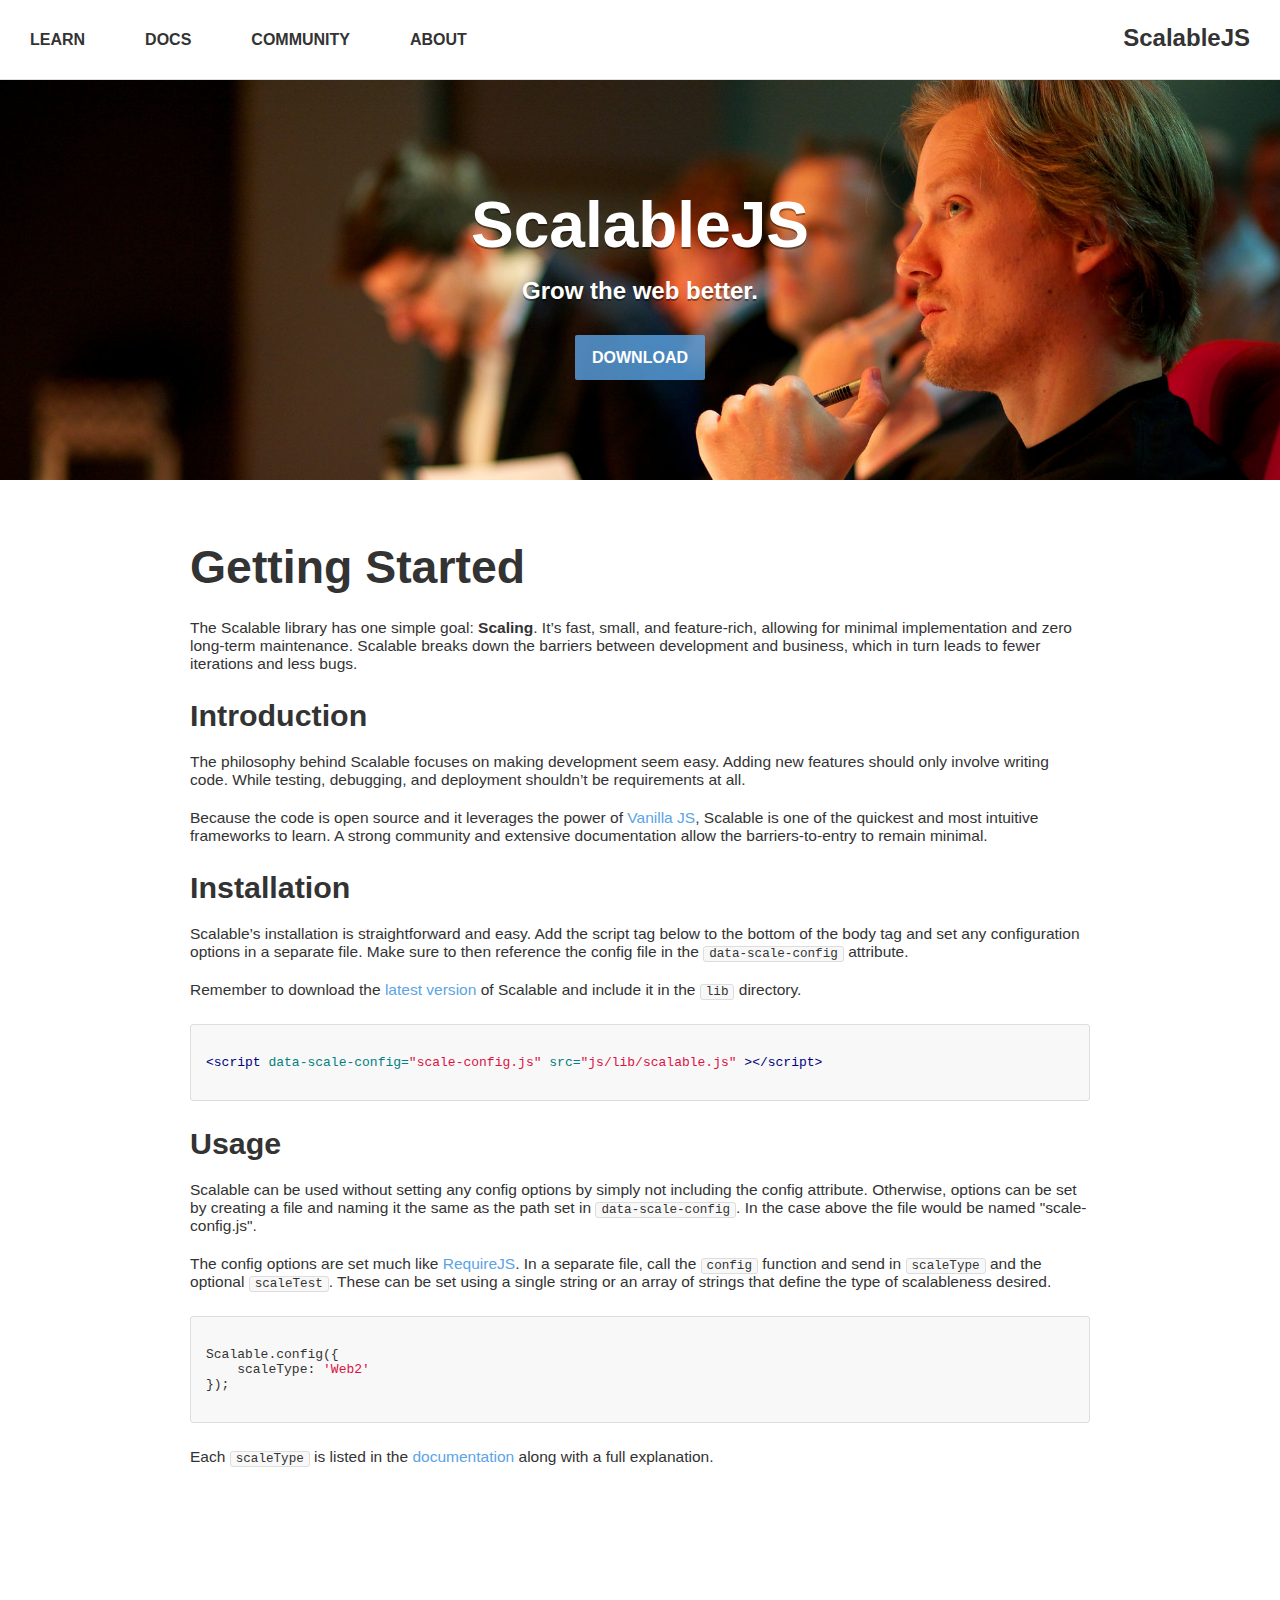
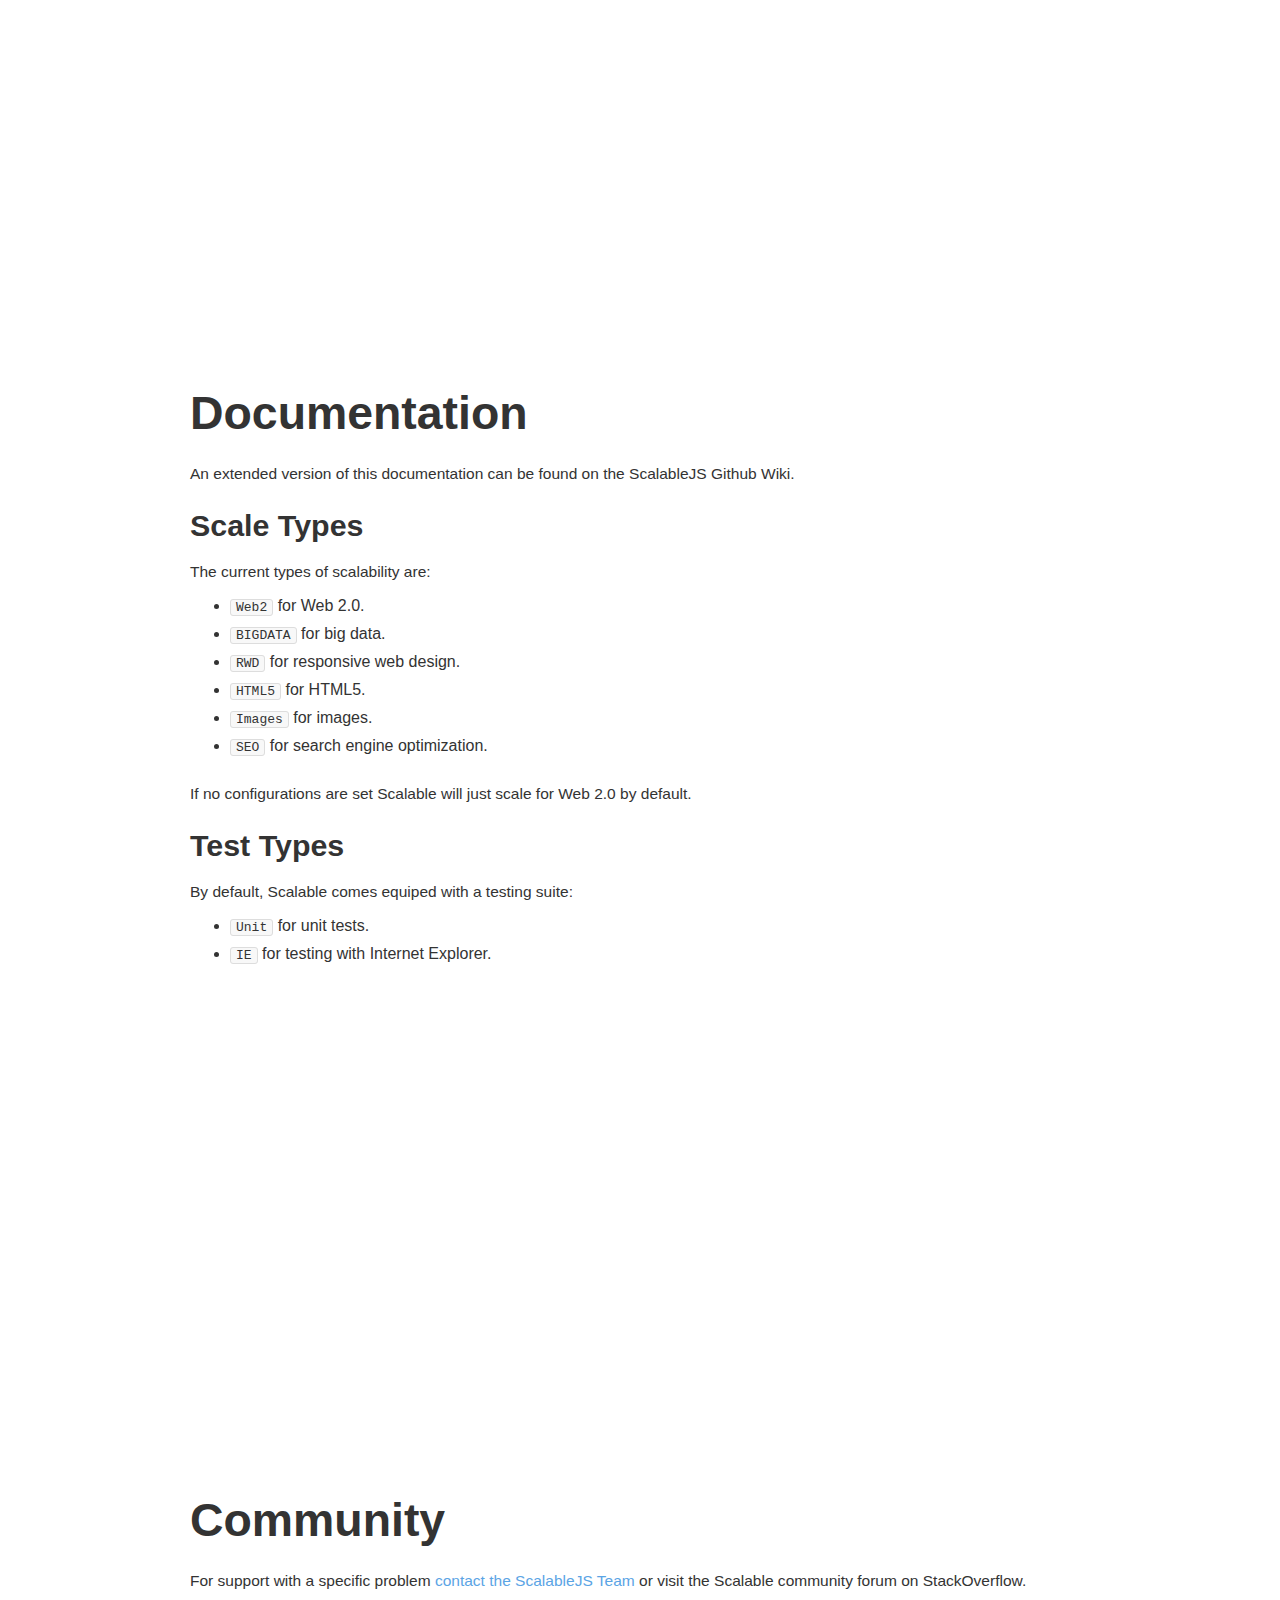
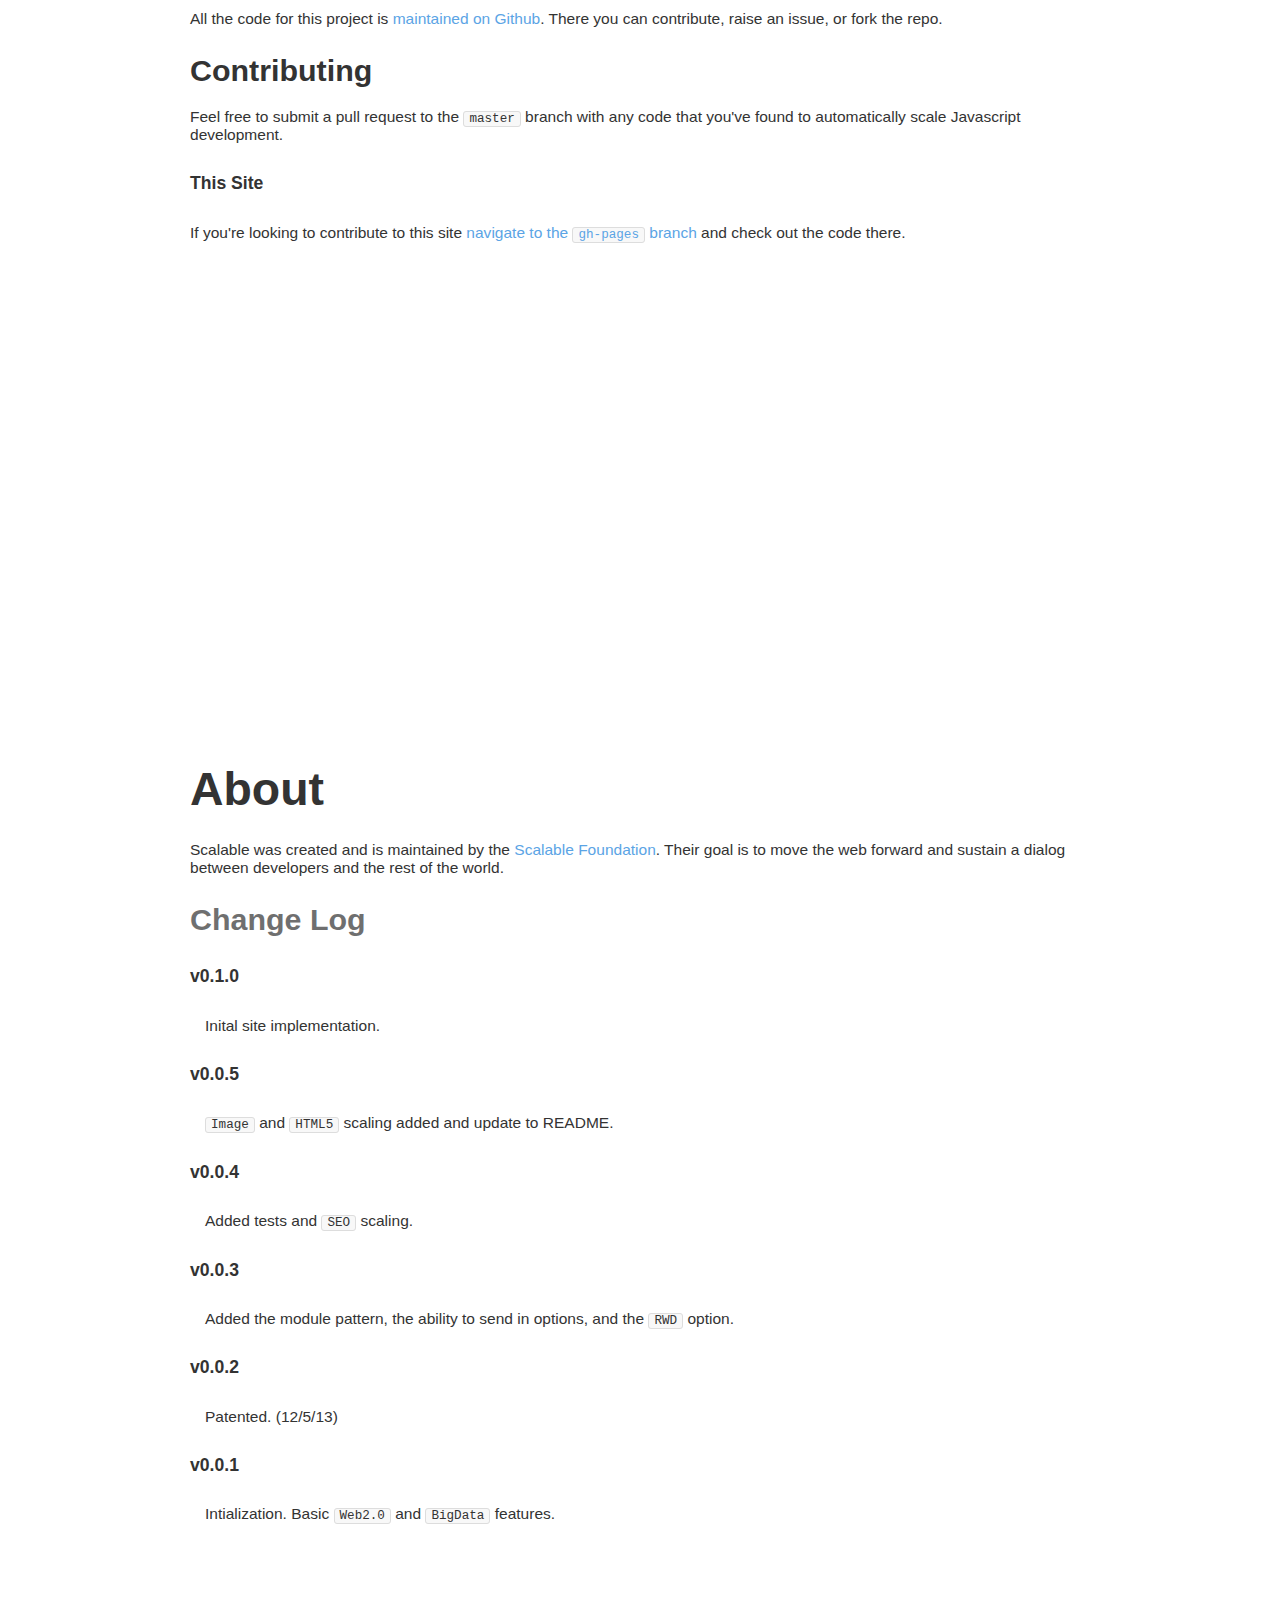
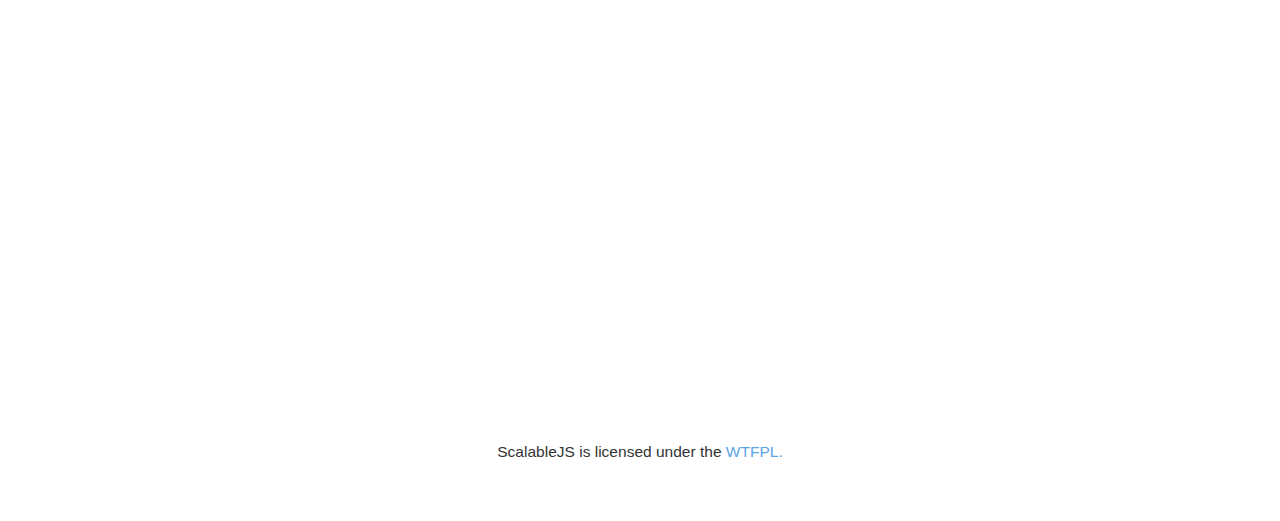
<file: index.html>
<!DOCTYPE HTML>
<html>
<head>
    <meta charset="UTF-8">
    <meta name="viewport" content="width=device-width, initial-scale=1, maximum-scale=1">
    <title>ScalableJS: Grow the web better.</title>
    <link rel="stylesheet" type="text/css" href="styles.css">
</head>
<body>

<div id="nav" class="container">
    <nav id="desktop-nav">
        <a class="nav-item" href="#learn">Learn</a>
        <a class="nav-item" href="http://github.com/likethemammal/scalablejs">Docs</a>
        <a class="nav-item" href="#community" class="active">Community</a>
        <a class="nav-item" href="#about">About</a>
    </nav>

    <input id="mobile-nav-open" class="mobile-nav-toggle" type="text" readonly>
    <input id="mobile-nav-close" class="mobile-nav-toggle" type="text" readonly>

    <nav id="mobile-nav">
        <a class="nav-item" href="#learn">Learn</a>
        <a class="nav-item" href="http://github.com/likethemammal/scalablejs">Docs</a>
        <a class="nav-item" href="#community" class="active">Community</a>
        <a class="nav-item" href="#about">About</a>
    </nav>
    
    <div id="logo">ScalableJS</div>
</div>

<header class="dividing-img header">
    <div class="header-text container">
        <h1>ScalableJS</h1>
        <h2>Grow the web better.</h2>
        <a href="https://github.com/likethemammal/scalablejs" class="download">Download</a>
    </div>
</header>

<section id="learn">
    <div class="container">
        <h3>Getting Started</h3>
        <p>The Scalable library has one simple goal: <span class="bold">Scaling</span>. It’s fast, small, and feature-rich, allowing for minimal implementation and zero long-term maintenance. Scalable breaks down the barriers between development and business, which in turn leads to fewer iterations and less bugs.</p>
        <h4>Introduction</h4>
        <p>The philosophy behind Scalable focuses on making development seem easy. Adding new features should only involve writing code. While testing, debugging, and deployment shouldn’t be requirements at all.</p>
        <p>Because the code is open source and it leverages the power of <a href="http://vanilla-js.com/">Vanilla JS</a>, Scalable is one of the quickest and most intuitive frameworks to learn. A strong community and extensive documentation allow the barriers-to-entry to remain minimal.</p>
        <h4>Installation</h4>
        <p>Scalable’s installation is straightforward and easy. Add the script tag below to the bottom of the body tag and set any configuration options in a separate file. Make sure to then reference the config file in the <code class="code-chars">data-scale-config</code> attribute.</p>
        <p>Remember to download the <a href="https://github.com/likethemammal/scalablejs">latest version</a> of Scalable and include it in the <code class="code-chars">lib</code> directory.</p>
        <code class="code-block">
            <span class="navy">&lt;script </span>
            <span class="teal">data-scale-config=</span><span class="red">"scale-config.js" </span>
            <span class="teal">src=</span><span class="red">"js/lib/scalable.js"</span>
            <span class="navy">&gt;&lt;/script&gt;</span>
        </code>
        <h4>Usage</h4>
        <p>Scalable can be used without setting any config options by simply not including the config attribute. Otherwise, options can be set by creating a file and naming it the same as the path set in <code class="code-chars">data-scale-config</code>. In the case above the file would be named "scale-config.js".</p>
        <p>The config options are set much like <a href="http://requirejs.org/docs/api.html#config">RequireJS</a>. In a separate file, call the <code class="code-chars">config</code> function and send in <code class="code-chars">scaleType</code> and the optional <code class="code-chars">scaleTest</code>. These can be set using a single string or an array of strings that define the type of scalableness desired.</p>
        <code class="code-block">
            <pre><span class="nx">Scalable</span><span class="p">.</span><span class="nx">config</span><span class="p">({</span>
    <span class="nx">scaleType</span><span class="o">:</span> <span class="red">'Web2'</span>
<span class="p">});</span></pre>
        </code><p>Each <code class="code-chars">scaleType</code> is listed in the <a href="#docs">documentation</a> along with a full explanation.</p>
    </div>
</section>

<div class="dividing-img docs">

</div>

<section id="docs">
    <div class="container">
        <h3>Documentation</h3>
        <p>An extended version of this documentation can be found on the ScalableJS Github Wiki.</p>
        <h4>Scale Types</h4>
        <p>The current types of scalability are:</p>
        <ul>
            <li>
            <code class="code-chars">Web2</code> for Web 2.0.</li>
            <li>
            <code class="code-chars">BIGDATA</code> for big data.</li>
            <li>
            <code class="code-chars">RWD</code> for responsive web design.</li>
            <li>
            <code class="code-chars">HTML5</code> for HTML5.</li>
            <li>
            <code class="code-chars">Images</code> for images.</li>
            <li>
            <code class="code-chars">SEO</code> for search engine optimization.</li>
        </ul>
            <p>If no configurations are set Scalable will just scale for Web 2.0 by default.</p>
        <h4>Test Types</h4>
        <p>By default, Scalable comes equiped with a testing suite:</p>
        <ul class="task-list">
            <li>
            <code class="code-chars">Unit</code> for unit tests.</li>
            <li>
            <code class="code-chars">IE</code> for testing with Internet Explorer.</li>
        </ul>
    </div>
</section>

<div class="dividing-img community-2">

</div>

<section id="community">
    <div class="container">
        <h3>Community</h3>
        <p>For support with a specific problem <a href="http://twitter.com/likethemammal/">contact the ScalableJS Team</a> or visit the Scalable community forum on StackOverflow.</p>
        <p>All the code for this project is <a href="http://github.com/likethemammal/scalablejs/">maintained on Github</a>. There you can contribute, raise an issue, or fork the repo.</p>
        <h4>Contributing</h4>
        <p>Feel free to submit a pull request to the <code class="code-chars">master</code> branch with any code that you've found to automatically scale Javascript development.</p>
        <h5>This Site</h5>
        <p>If you're looking to contribute to this site <a href="https://github.com/likethemammal/scalablejs/tree/gh-pages">navigate to the <code class="code-chars">gh-pages</code> branch</a> and check out the code there.</p>
    </div>
</section>

<div class="dividing-img community">

</div>

<section id="about">
    <div class="container">
        <h3>About</h3>
        <p>Scalable was created and is maintained by the <a href="http://twitter.com/likethemammal">Scalable Foundation</a>. Their goal is to move the web forward and sustain a dialog between developers and the rest of the world.</p>
        <div id="change-log">
            <h4><a href="https://github.com/likethemammal/scalablejs/commits/master">Change Log</a></h4>
            <h5>v0.1.0</h5>
            <p>Inital site implementation.</p>
            <h5>v0.0.5</h5>
            <p><code class="code-chars">Image</code> and <code class="code-chars">HTML5</code> scaling added and update to README.</p>
            <h5>v0.0.4</h5>
            <p>Added tests and <code class="code-chars">SEO</code> scaling.</p>
            <h5>v0.0.3</h5>
            <p>Added the module pattern, the ability to send in options, and the <code class="code-chars">RWD</code> option.</p>
            <h5>v0.0.2</h5>
            <p>Patented. (12/5/13)</p>
            <h5>v0.0.1</h5>
            <p>Intialization. Basic <code class="code-chars">Web2.0</code> and <code class="code-chars">BigData</code> features.</p>
        </div>
    </div>
</section>

<div class="dividing-img about">

</div>

<footer>
    <div class="container">
        <p>ScalableJS is licensed under the <a href="http://www.wtfpl.net/about/">WTFPL.</a></p>
    </div>
</footer>
</body>
</html>
</file>
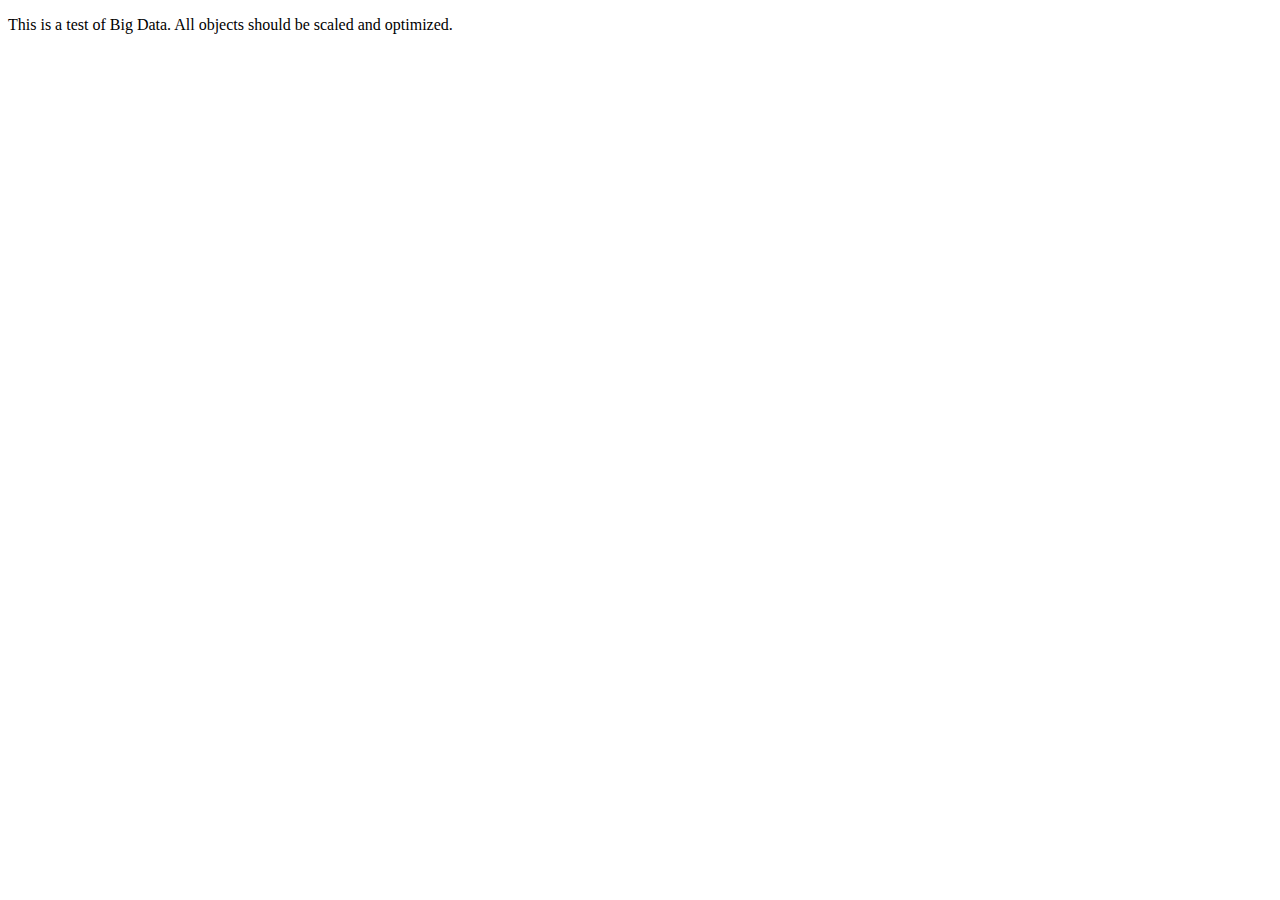
<file: examples/bigdata/index.html>
<!DOCTYPE html>
<html>
<head>
    <title></title>
</head>
<body>

<div>
    <p>This is a test of Big Data. All objects should be scaled and optimized.</p>
</div>

</body>
<script data-scale-config="scale-config.js" src="../../scalable.js"></script>
</html>
</file>
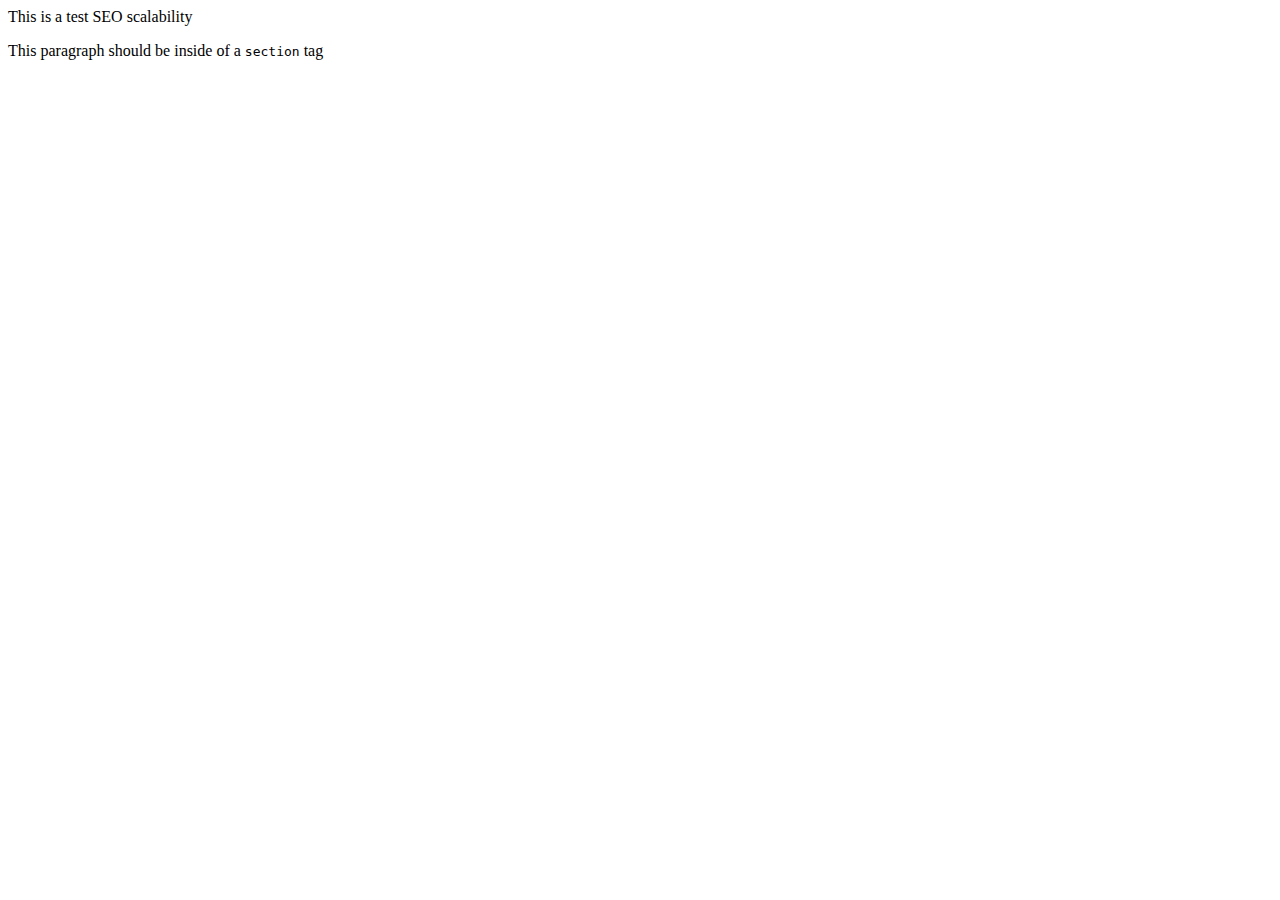
<file: examples/seo/index.html>
<!DOCTYPE html>
<html>
<head>
    <title></title>
</head>
<body>

<div>This is a test SEO scalability</div>

<div>
    <p>This paragraph should be inside of a <code>section</code> tag </p>
</div>

</body>
<script data-scale-config="scale-config.js" src="../../scalable.js"></script>
</html>
</file>
<file: styles.css>
/* Colors

light-blue: #5ba4e5
light-gray: #dddfe4
dark-gray: #333

*/

body {
    margin: 0;
    font-family: helvetica,arial,sans-serif;
    color: #333;
}

* {
    -webkit-box-sizing: border-box; /* Safari/Chrome, other WebKit */
    -moz-box-sizing: border-box;    /* Firefox, other Gecko */
    box-sizing: border-box;         /* Opera/IE 8+ */
}


/* Navigation */


#nav {
    position: relative;
    display: block;
    height: 80px;
    width: 100%;
    max-width: none;
    margin: 0;
    background: white;
    border-bottom: 1px solid #dddfe4;
    font-weight: 600;
    z-index: 100;
}

.nav-item {
    color: #333;
    text-transform: uppercase;
    text-decoration: none;
    line-height: 80px;
}

#desktop-nav .nav-item {
    display: block;
    margin: 0px 30px;
    float: left;
    
    -webkit-transition: color 200ms linear;
    -moz-transition: color 200ms linear;
    -ms-transition: color 200ms linear;
    -o-transition: color 200ms linear;
    transition: color 200ms linear;
}

#desktop-nav .nav-item:hover, #desktop-nav .nav-item:active {
    color: #5ba4e5;
}

#desktop-nav .nav-item:first-child {
    margin: 0 30px 0 0;
}

#desktop-nav .nav-item:last-child {
    margin: 0 0 0 30px;
}

#mobile-nav {
    position: absolute;
    top: 80px;
    right: 0;
    left: 0;
    visibility: hidden;
    opacity: 0;
    
   -webkit-transition: opacity 200ms linear;
    -moz-transition: opacity 200ms linear;
    -ms-transition: opacity 200ms linear;
    -o-transition: opacity 200ms linear;
    transition: opacity 200ms linear;
}

#mobile-nav .nav-item {
    display: block;
    width: 100%;
    padding-left: 30px;
    background: white;
    border-bottom: 1px solid #dddfe4;
    
    -webkit-transition: 200ms linear;
    -moz-transition: 200ms linear;
    -ms-transition: 200ms linear;
    -o-transition: 200ms linear;
    transition: 200ms linear;
}

#mobile-nav .nav-item:hover, #mobile-nav .nav-item:active {
    background: #5ba4e5;
    color: white;
}

#mobile-nav .nav-item:last-child {
    border-bottom: none;
}


.mobile-nav-toggle {
    position: absolute;
    left: -100px;
    height: 40px;
    width: 40px;
    line-height: 0px;
    margin: 20px 30px;
    border: none;
    cursor: pointer;
    
    background-position: center;
    background-repeat: no-repeat;
    -webkit-background-size: cover;
    -moz-background-size: cover;
    -o-background-size: cover;
    background-size: cover;
    background-image: url('imgs/menu-icon.svg'); 
}

.mobile-nav-toggle:hover {
    opacity: 0.7;
}

#mobile-nav-open:focus {
    left: -100px;
}

#mobile-nav-open:focus ~ #mobile-nav-close {
    left: 0;
}

#mobile-nav-open:focus ~ #mobile-nav {
    opacity: 1;
    visibility: visible;
}

#logo {
    position: absolute;
    top: 24px;
    right: 30px;
    font-size: 1.5em;
    font-weight: bold;
    cursor: pointer;
    color: #333;

    -webkit-transition: color 200ms linear;
    -moz-transition: color 200ms linear;
    -ms-transition: color 200ms linear;
    -o-transition: color 200ms linear;
    transition: color 200ms linear;
}

#logo:hover {
    opacity: 0.7;
    color: #5ba4e5;
}


/* Header */


h1, h2, h3, h4 {
    margin: 0;
}

h1 {
    margin-bottom: 15px; 
    font-size: 4em;
}

h2 {
    font-size: 1.5em;
}

h3 {
    margin-bottom: 25px;
    font-size: 2.9em;
}

h4 {
    font-size: 1.9em;
}

h5 {
    font-size: 1.1em;
}

.header {
    position: relative;
    top: 0;
    bottom: 0;
    width: 100%;
    margin-bottom: 30px;

    text-align: center;
    color: white;
    font-weight: bold;
}

.header-text {
    top: 27%;
    overflow: hidden;
    text-shadow: 0px 2px 0px rgba(0, 0, 0, 0.4);
}

.download {
    display: inline-block;
    width: 130px;
    height: 45px;
    line-height: 45px;
    margin-top: 30px;
    color: white;
    text-align: center;
    font-size: 1em;
    text-transform: uppercase;
    cursor: pointer;
    background: rgba(91,164,229, 0.8);
    text-shadow: none;
    text-decoration: none;
    font-weight: 600;
    
    border-radius: 2px;
    -webkit-border-radius: 2px;

    -webkit-transition: background 200ms linear;
    -moz-transition: background 200ms linear;
    -ms-transition: background 200ms linear;
    -o-transition: background 200ms linear;
    transition: background 200ms linear;
}

.download:hover {
    background: rgba(91,164,229, 1);
}


/* Container */


.container {
    position: relative;
    width: 100%;
    max-width: 960px;
    padding: 0 30px;
    margin: 0 auto;
}

.container h4 {
    margin-top: 25px;
}

.container p {
    margin-top: 20px;
    font-size: 0.97em;
}

.container p a {
    color: #5ba4e5;
    text-decoration: none;
}

.container p a:hover {
    text-decoration: underline;
}

section {
    margin: 60px 0;
    padding: 0;
}



/* General Classes */



.dividing-img {
    height: 400px;

    background-position: center;
    background-repeat: no-repeat;
    -webkit-background-size: cover;
    -moz-background-size: cover;
    -o-background-size: cover;
    background-size: cover;
    background-attachment: fixed;
}

.code-block {
    display: block;
    margin: 25px 0;
    padding: 30px 15px;
    background-color: #f8f8f8;
    border: 1px solid #ddd;
    
    border-radius: 3px;
    -webkit-border-radius: 3px;
}

.code-chars {
    margin: 0;
    padding: 0 5px;
    border: 1px solid #ddd;
    background-color: #f8f8f8;
    
    border-radius: 3px;
    -webkit-border-radius: 3px;
}

code pre {
    margin: 0;
}

.navy {
    color: navy;
}

.teal {
    color: teal;
}

.red {
    color: #dd1144;
}

.bold {
    font-weight: bold;
}


/* Documentation */


#docs li {
    padding-bottom: 10px;
}


/* About */


#change-log p {
    padding-left: 15px;
}

#change-log a {
    color: #333;
    opacity: .7;
    text-decoration: none;
}

#change-log a:hover {
    text-decoration: underline;
}


/* Footer */


footer {
    margin: 60px 0;
    text-align: center;
}


/* Media Queries */


@media only screen and (min-device-width: 1001px) {
    .dividing-img.header {
        background-image: url('imgs/header.jpg');
    }
    
    .dividing-img.docs {
        background-image: url('imgs/documentation.jpg');
    }

    .dividing-img.about {
        background-image: url('imgs/about.jpg');
    }

    .dividing-img.community {
        background-image: url('imgs/community.jpg');
    }

    .dividing-img.community-2 {
        background-image: url('imgs/community-2.jpg');
    }
}

@media only screen and (max-device-width: 1000px) {
    .dividing-img.header {
        background-image: url('imgs/1000px/header.jpg');
    }
    
    .dividing-img.docs {
        background-image: url('imgs/1000px/documentation.jpg');
    }

    .dividing-img.about {
        background-image: url('imgs/1000px/about.jpg');
    }

    .dividing-img.community {
        background-image: url('imgs/1000px/community.jpg');
    }

    .dividing-img.community-2 {
        background-image: url('imgs/1000px/community-2.jpg');
    }
}

@media only screen and (max-width:658px){
    #desktop-nav {
        display: none;
    }
    
    #mobile-nav-open {
        left: 0;
    }
}

@media only screen and (max-width:420px){
    h1 {
        font-size: 3em;
    }
    
    h2 {
        font-size: 1.3em;
    }
    
    h3 {
        font-size: 2em;
    }
    
    h4 {
        font-size: 1.4em;
    }
    
    h5 {
        font-size: .83em;
    }
}
</file>
